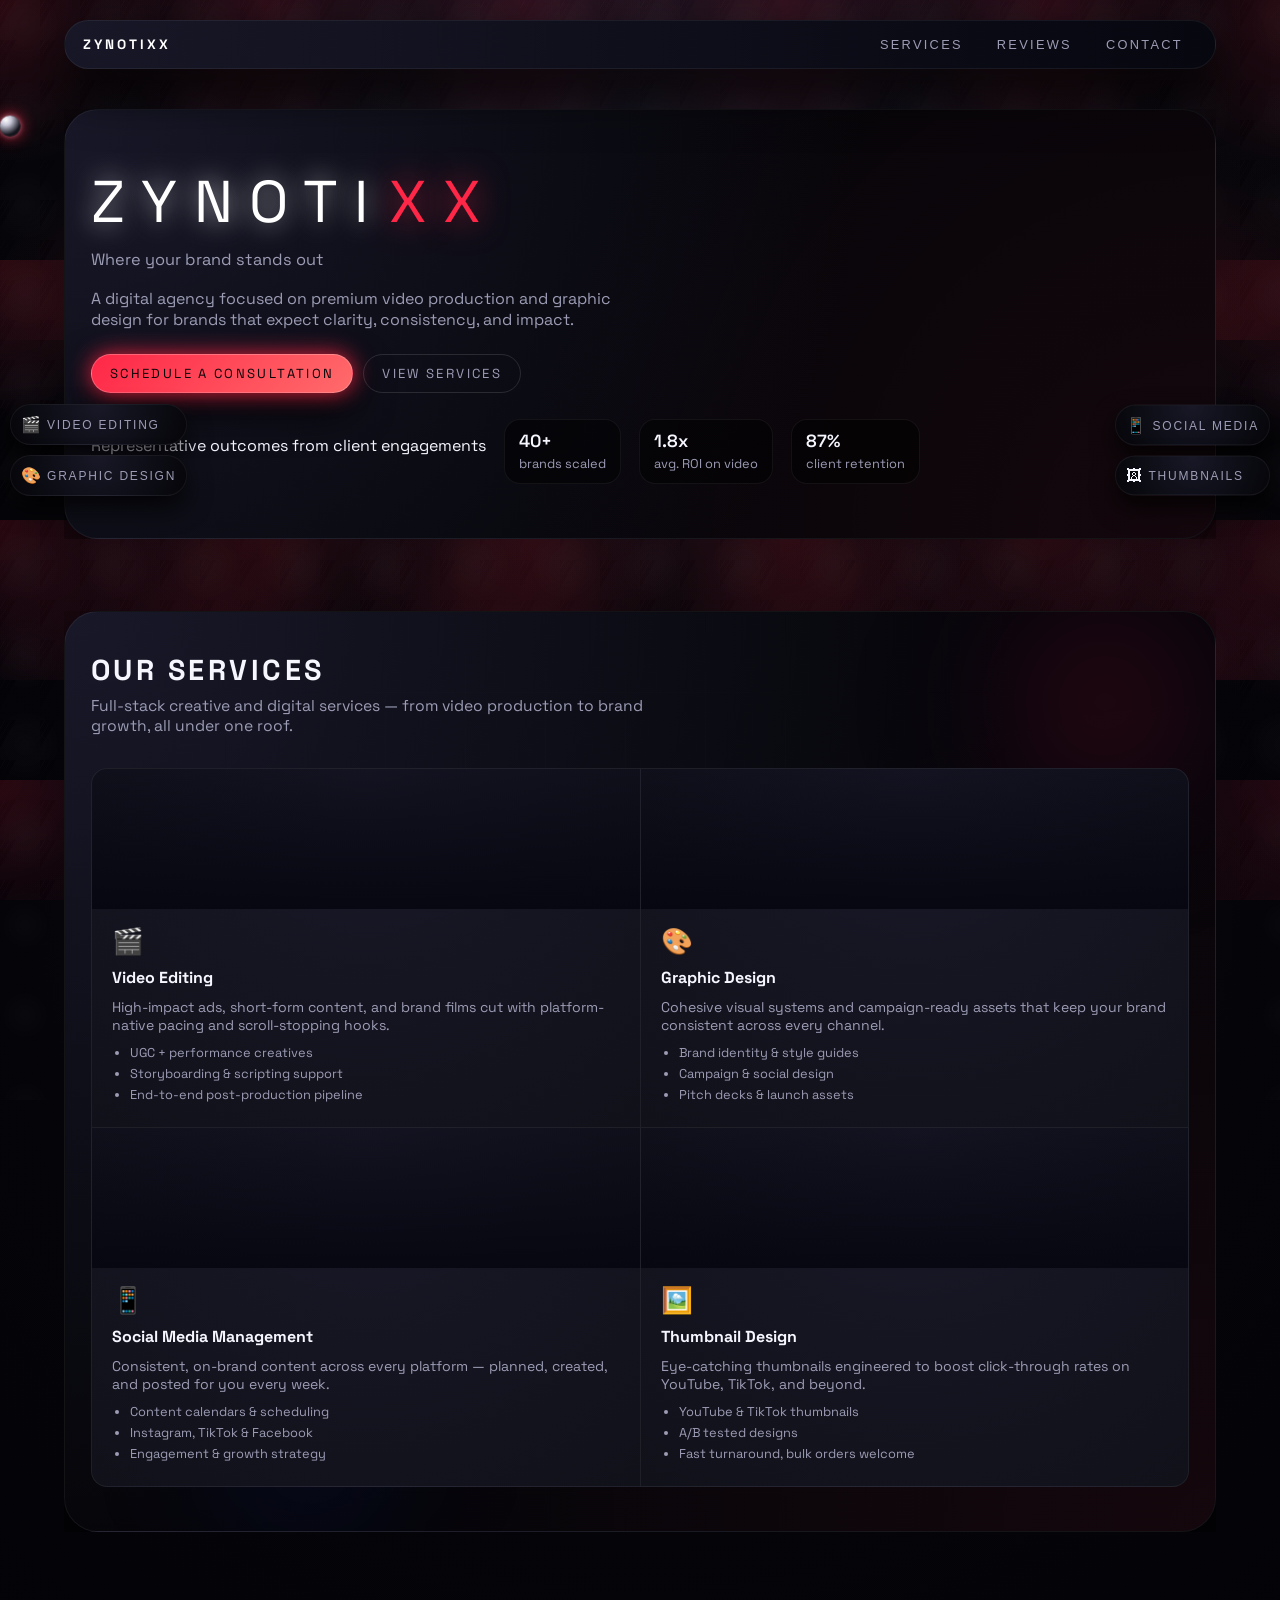
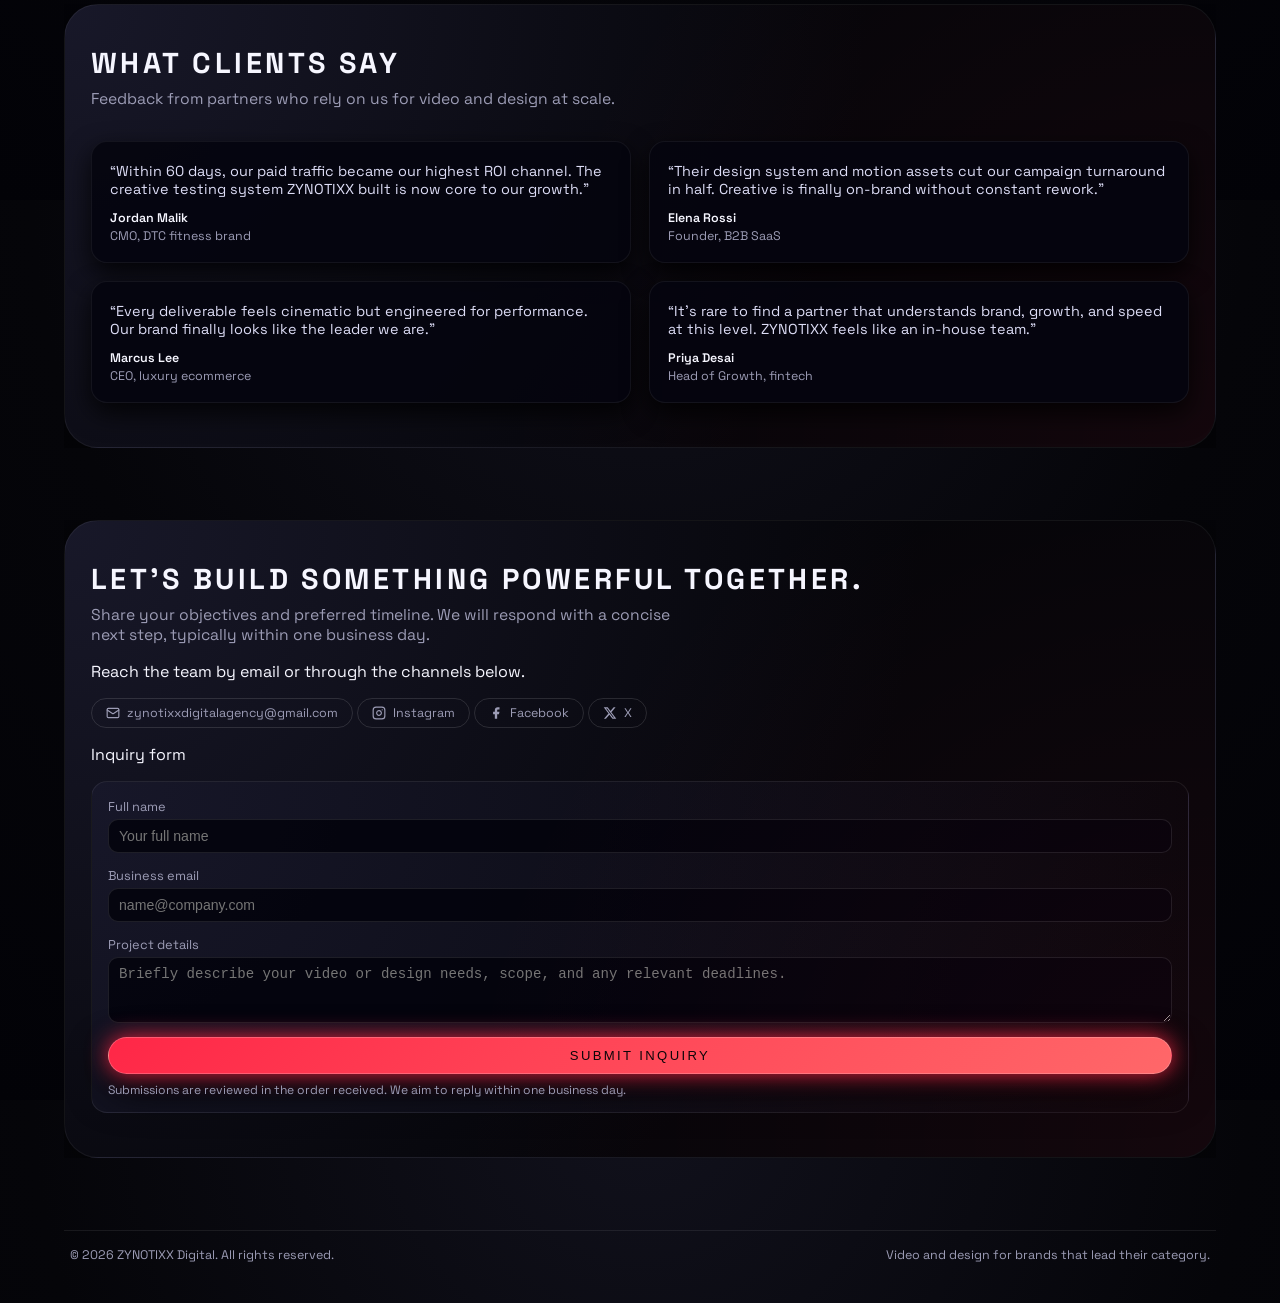
<file: index.html>
<!DOCTYPE html>
<html lang="en">
  <head>
    <meta charset="UTF-8" />
    <meta name="viewport" content="width=device-width, initial-scale=1.0" />
    <title>ZYNOTIXX &mdash; Futuristic Digital Agency</title>
    <link rel="stylesheet" href="styles.css" />
    <link rel="preconnect" href="https://fonts.googleapis.com" />
    <link rel="preconnect" href="https://fonts.gstatic.com" crossorigin />
    <link
      href="https://fonts.googleapis.com/css2?family=Space+Grotesk:wght@300;400;600;700&display=swap"
      rel="stylesheet"
    />
  </head>
  <body>
    <div class="page-shell">
      <div class="opening-fx" id="openingFx">
        <div class="cannon cannon-left">
          <div class="cannon-body"></div>
          <div class="cannon-barrel"></div>
        </div>
        <div class="cannon cannon-right">
          <div class="cannon-body"></div>
          <div class="cannon-barrel"></div>
        </div>
        <div class="money-layer" id="moneyLayer"></div>
        <div class="opening-headline">
          <span class="opening-headline-main"
            >You&rsquo;re in the right place.<br />Time to grow your business.</span
          >
        </div>
      </div>

      <div class="hex-grid" aria-hidden="true"></div>
      <div class="scroll-sphere" id="scrollSphere" aria-hidden="true"></div>

      <aside class="side-icons side-icons-left">
        <button type="button" class="side-icon" data-target="#services">
          <span class="side-icon-glyph" aria-hidden="true">&#127916;</span>
          <span class="side-icon-label">Video Editing</span>
        </button>
        <button type="button" class="side-icon" data-target="#services">
          <span class="side-icon-glyph" aria-hidden="true">&#127912;</span>
          <span class="side-icon-label">Graphic Design</span>
        </button>
      </aside>

      <aside class="side-icons side-icons-right">
        <button type="button" class="side-icon" data-target="#services">
          <span class="side-icon-glyph" aria-hidden="true">&#128241;</span>
          <span class="side-icon-label">Social Media</span>
        </button>
        <button type="button" class="side-icon" data-target="#services">
          <span class="side-icon-glyph" aria-hidden="true">&#128444;</span>
          <span class="side-icon-label">Thumbnails</span>
        </button>
      </aside>

      <header class="site-header">
        <div class="logo">ZYNOTIXX</div>
        <nav class="nav">
          <button type="button" class="nav-link" data-target="#services">Services</button>
          <button type="button" class="nav-link" data-target="#reviews">Reviews</button>
          <button type="button" class="nav-link" data-target="#contact">Contact</button>
        </nav>
      </header>

      <main>
        <section class="section hero" id="hero" data-section>
          <div class="hero-inner">
            <div class="hero-title">
              <span class="hero-brand-main">
                <span class="hero-brand-zy">ZYNOTI</span><span class="hero-brand-xx">XX</span>
              </span>
              <p class="hero-sub">Where your brand stands out</p>
            </div>
            <p class="hero-tagline">
              A digital agency focused on premium video production and graphic
              design for brands that expect clarity, consistency, and impact.
            </p>
            <div class="hero-cta-row">
              <a href="#contact" class="btn btn-primary">Schedule a consultation</a>
              <a href="#services" class="btn btn-ghost">View services</a>
            </div>
            <div class="hero-metrics">
              <p class="hero-metrics-eyebrow">Representative outcomes from client engagements</p>
              <div class="metric">
                <span class="metric-value">40+</span>
                <span class="metric-label">brands scaled</span>
              </div>
              <div class="metric">
                <span class="metric-value">1.8x</span>
                <span class="metric-label">avg. ROI on video</span>
              </div>
              <div class="metric">
                <span class="metric-value">87%</span>
                <span class="metric-label">client retention</span>
              </div>
            </div>
          </div>
        </section>

        <section class="section section-services" id="services" data-section>
          <!-- Futuristic background FX -->
          <div class="services-bg-fx" aria-hidden="true">
            <div class="services-orb services-orb-1"></div>
            <div class="services-orb services-orb-2"></div>
            <div class="services-circuit"></div>
          </div>
          <div class="section-header">
            <h2 class="section-title">Our Services</h2>
            <p class="section-subtitle">
              Full-stack creative and digital services — from video production
              to brand growth, all under one roof.
            </p>
          </div>
          <div class="services-grid">
            <article class="service-card service-card--video">
              <div class="service-glow"></div>
              <div class="service-card-img" style="background-image: url('https://images.unsplash.com/photo-1574717024653-61fd2cf4d44d?w=600&q=80&fit=crop')"></div>
              <div class="service-card-body">
                <div class="service-icon">🎬</div>
                <h3>Video Editing</h3>
                <p>High-impact ads, short-form content, and brand films cut with platform-native pacing and scroll-stopping hooks.</p>
                <ul>
                  <li>UGC + performance creatives</li>
                  <li>Storyboarding &amp; scripting support</li>
                  <li>End-to-end post-production pipeline</li>
                </ul>
              </div>
            </article>
            <article class="service-card service-card--graphics">
              <div class="service-glow"></div>
              <div class="service-card-img" style="background-image: url('https://images.unsplash.com/photo-1561070791-2526d30994b5?w=600&q=80&fit=crop')"></div>
              <div class="service-card-body">
                <div class="service-icon">🎨</div>
                <h3>Graphic Design</h3>
                <p>Cohesive visual systems and campaign-ready assets that keep your brand consistent across every channel.</p>
                <ul>
                  <li>Brand identity &amp; style guides</li>
                  <li>Campaign &amp; social design</li>
                  <li>Pitch decks &amp; launch assets</li>
                </ul>
              </div>
            </article>
            <article class="service-card service-card--social">
              <div class="service-glow"></div>
              <div class="service-card-img" style="background-image: url('https://images.unsplash.com/photo-1432888498266-38ffec3eaf0a?w=600&q=80&fit=crop')"></div>
              <div class="service-card-body">
                <div class="service-icon">📱</div>
                <h3>Social Media Management</h3>
                <p>Consistent, on-brand content across every platform — planned, created, and posted for you every week.</p>
                <ul>
                  <li>Content calendars &amp; scheduling</li>
                  <li>Instagram, TikTok &amp; Facebook</li>
                  <li>Engagement &amp; growth strategy</li>
                </ul>
              </div>
            </article>
            <article class="service-card service-card--thumb">
              <div class="service-glow"></div>
              <div class="service-card-img" style="background-image: url('https://images.unsplash.com/photo-1626785774573-4b799315345d?w=600&q=80&fit=crop')"></div>
              <div class="service-card-body">
                <div class="service-icon">🖼️</div>
                <h3>Thumbnail Design</h3>
                <p>Eye-catching thumbnails engineered to boost click-through rates on YouTube, TikTok, and beyond.</p>
                <ul>
                  <li>YouTube &amp; TikTok thumbnails</li>
                  <li>A/B tested designs</li>
                  <li>Fast turnaround, bulk orders welcome</li>
                </ul>
              </div>
            </article>
          </div>
        </section>

        <section class="section section-reviews" id="reviews" data-section>
          <div class="section-header">
            <h2 class="section-title">What clients say</h2>
            <p class="section-subtitle">
              Feedback from partners who rely on us for video and design at scale.
            </p>
          </div>
          <div class="reviews-grid">
            <article class="review-card">
              <p class="review-quote">
                &ldquo;Within 60 days, our paid traffic became our highest ROI channel.
                The creative testing system ZYNOTIXX built is now core to our growth.&rdquo;
              </p>
              <div class="review-meta">
                <span class="review-name">Jordan Malik</span>
                <span class="review-role">CMO, DTC fitness brand</span>
              </div>
            </article>
            <article class="review-card">
              <p class="review-quote">
                &ldquo;Their design system and motion assets cut our campaign turnaround
                in half. Creative is finally on-brand without constant rework.&rdquo;
              </p>
              <div class="review-meta">
                <span class="review-name">Elena Rossi</span>
                <span class="review-role">Founder, B2B SaaS</span>
              </div>
            </article>
            <article class="review-card">
              <p class="review-quote">
                &ldquo;Every deliverable feels cinematic but engineered for
                performance. Our brand finally looks like the leader we are.&rdquo;
              </p>
              <div class="review-meta">
                <span class="review-name">Marcus Lee</span>
                <span class="review-role">CEO, luxury ecommerce</span>
              </div>
            </article>
            <article class="review-card">
              <p class="review-quote">
                &ldquo;It&rsquo;s rare to find a partner that understands brand, growth, and
                speed at this level. ZYNOTIXX feels like an in-house team.&rdquo;
              </p>
              <div class="review-meta">
                <span class="review-name">Priya Desai</span>
                <span class="review-role">Head of Growth, fintech</span>
              </div>
            </article>
          </div>
        </section>

        <section class="section section-contact" id="contact" data-section>
          <div class="contact-panel contact-panel-unified">
            <header class="contact-panel-header">
              <h2 class="section-title contact-panel-title">
                Let&rsquo;s build something powerful together.
              </h2>
              <p class="section-subtitle contact-panel-subtitle">
                Share your objectives and preferred timeline. We will respond with
                a concise next step, typically within one business day.
              </p>
            </header>
            <div class="contact-panel-connect">
              <p class="contact-panel-lead">
                Reach the team by email or through the channels below.
              </p>
              <div class="contact-links-row">
                <a href="mailto:zynotixxdigitalagency@gmail.com" class="social-pill social-pill-email">
                  <svg class="social-icon" viewBox="0 0 24 24" fill="none" stroke="currentColor" stroke-width="2" stroke-linecap="round" stroke-linejoin="round" aria-hidden="true"><rect x="2" y="4" width="20" height="16" rx="2"/><path d="m22 7-8.97 5.7a1.94 1.94 0 0 1-2.06 0L2 7"/></svg>
                  zynotixxdigitalagency@gmail.com
                </a>
                <a href="https://www.instagram.com/zynotixx_agency/" class="social-pill social-pill-instagram" target="_blank" rel="noopener noreferrer">
                  <svg class="social-icon" viewBox="0 0 24 24" fill="none" stroke="currentColor" stroke-width="2" stroke-linecap="round" stroke-linejoin="round" aria-hidden="true"><rect x="2" y="2" width="20" height="20" rx="5" ry="5"/><path d="M16 11.37A4 4 0 1 1 12.63 8 4 4 0 0 1 16 11.37z"/><line x1="17.5" y1="6.5" x2="17.51" y2="6.5"/></svg>
                  Instagram
                </a>
                <a href="https://www.facebook.com/people/Zynotixx-Digital-Agency/61579938350349/" class="social-pill social-pill-facebook" target="_blank" rel="noopener noreferrer">
                  <svg class="social-icon" viewBox="0 0 24 24" fill="currentColor" aria-hidden="true"><path d="M18 2h-3a5 5 0 0 0-5 5v3H7v4h3v8h4v-8h3l1-4h-4V7a1 1 0 0 1 1-1h3z"/></svg>
                  Facebook
                </a>
                <a href="https://x.com/ZynotixxAgency" class="social-pill social-pill-x" target="_blank" rel="noopener noreferrer">
                  <svg class="social-icon" viewBox="0 0 24 24" fill="currentColor" aria-hidden="true"><path d="M18.244 2.25h3.308l-7.227 8.26 8.502 11.24H16.17l-5.214-6.817L4.99 21.75H1.68l7.73-8.835L1.254 2.25H8.08l4.713 6.231zm-1.161 17.52h1.833L7.084 4.126H5.117z"/></svg>
                  X
                </a>
              </div>
            </div>
            <p class="contact-form-label">Inquiry form</p>
            <form
              class="contact-form contact-form-panel"
              autocomplete="off"
              action="https://formspree.io/f/xeeppqyl"
              method="POST"
            >
              <input type="hidden" name="_subject" value="Website inquiry - ZYNOTIXX" />
              <p class="form-honeypot" aria-hidden="true">
                <label for="website">Leave empty</label>
                <input id="website" type="text" name="_gotcha" tabindex="-1" autocomplete="off" />
              </p>
              <div class="form-row">
                <label for="name">Full name</label>
                <input id="name" name="name" type="text" placeholder="Your full name" autocomplete="name" required />
              </div>
              <div class="form-row">
                <label for="email">Business email</label>
                <input id="email" name="email" type="email" placeholder="name@company.com" autocomplete="email" inputmode="email" required />
              </div>
              <div class="form-row">
                <label for="message">Project details</label>
                <textarea id="message" name="message" rows="3" placeholder="Briefly describe your video or design needs, scope, and any relevant deadlines." required></textarea>
              </div>
              <button type="submit" class="btn btn-primary btn-full">Submit inquiry</button>
              <p class="form-note">
                Submissions are reviewed in the order received. We aim to reply within one business day.
              </p>
            </form>
          </div>
        </section>
      </main>

      <footer class="site-footer">
        <span>&copy; <span id="year"></span> ZYNOTIXX Digital. All rights reserved.</span>
        <span>Video and design for brands that lead their category.</span>
      </footer>
    </div>

    <script src="script.js"></script>
  </body>
</html>
</file>
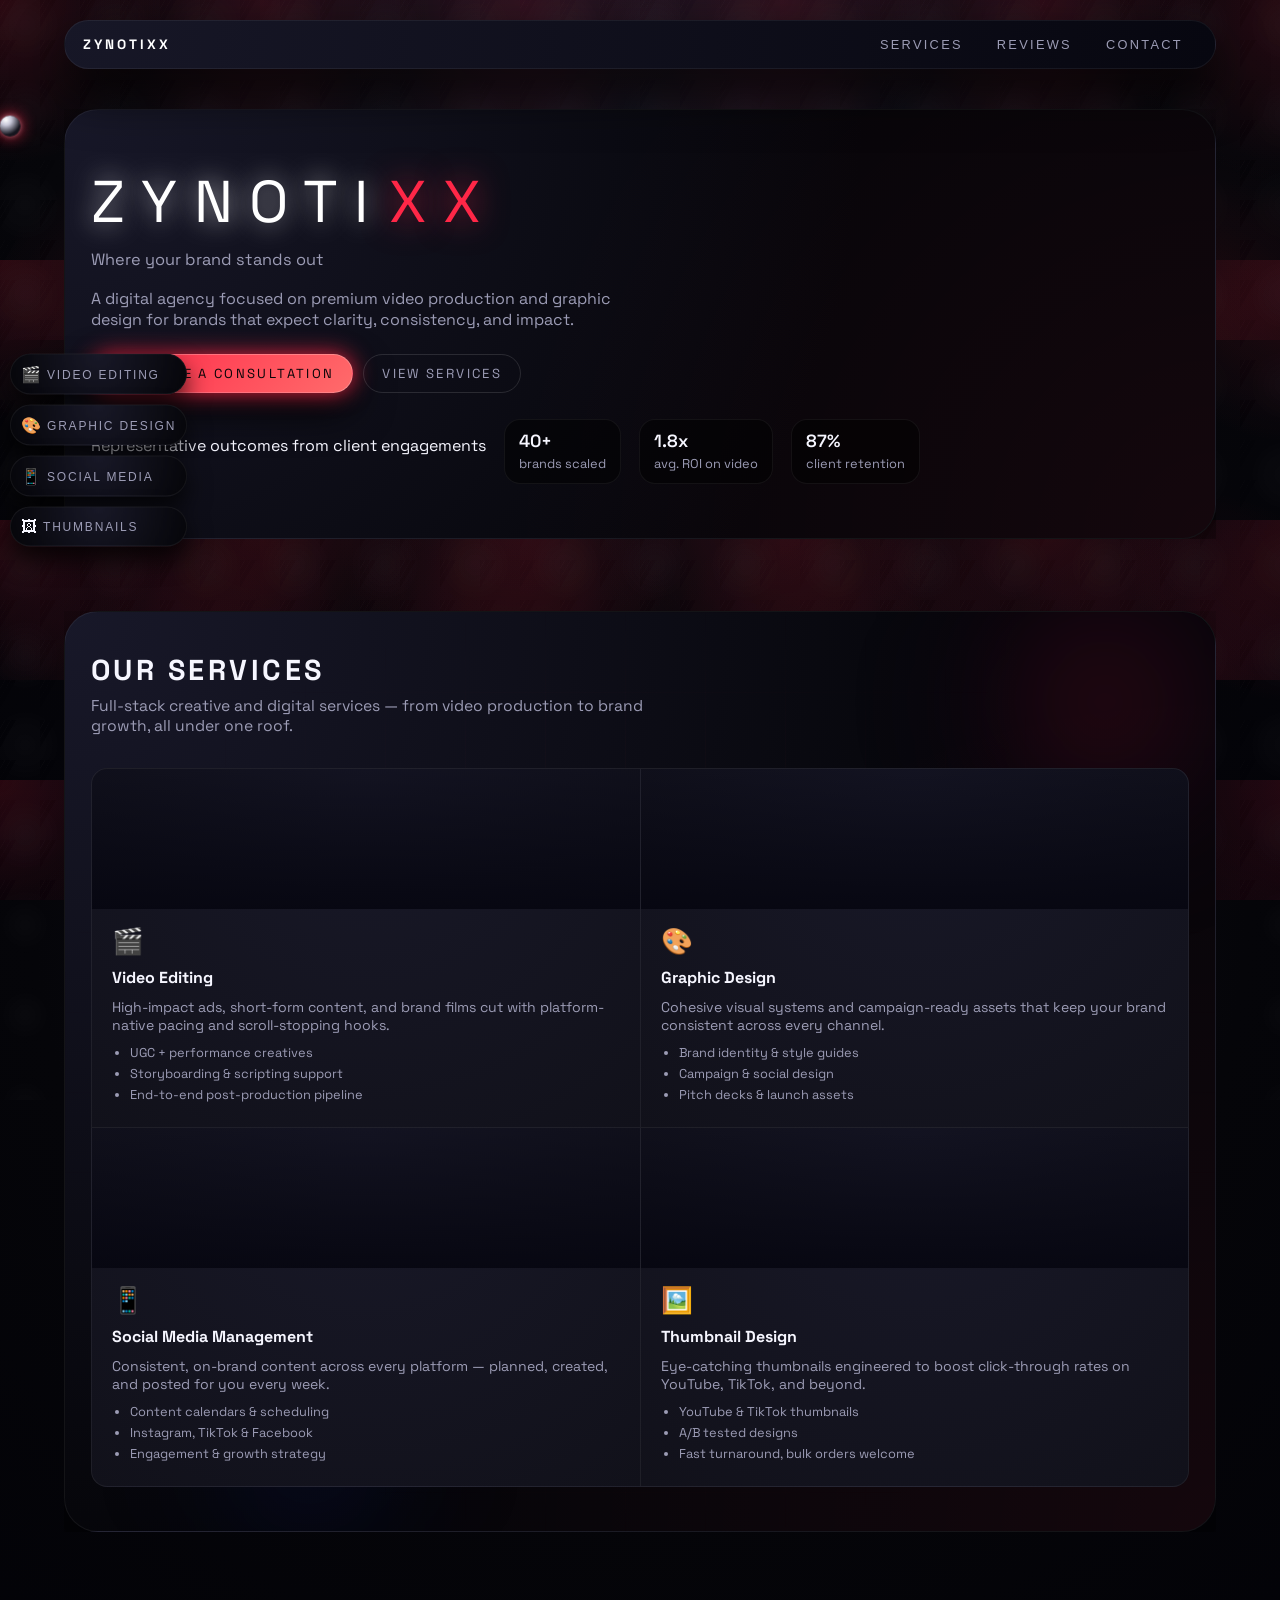
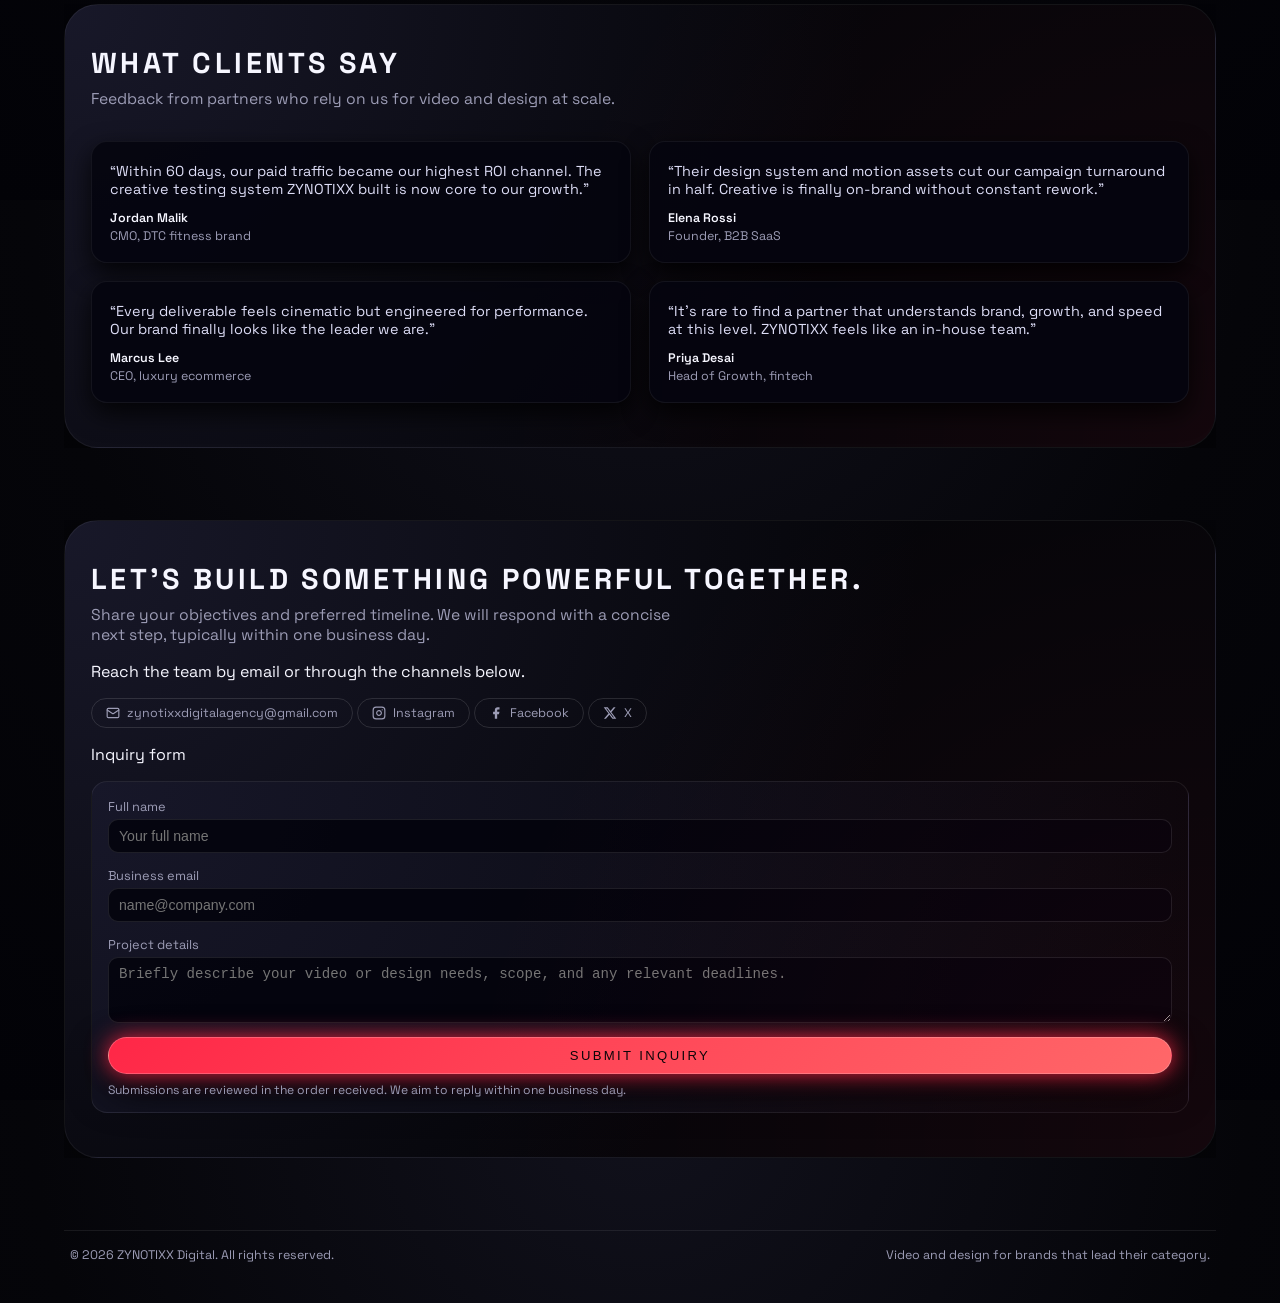
<file: index (1).html>
<!DOCTYPE html>
<html lang="en">
  <head>
    <meta charset="UTF-8" />
    <meta name="viewport" content="width=device-width, initial-scale=1.0" />
    <title>ZYNOTIXX &mdash; Futuristic Digital Agency</title>
    <link rel="stylesheet" href="styles.css" />
    <link rel="preconnect" href="https://fonts.googleapis.com" />
    <link rel="preconnect" href="https://fonts.gstatic.com" crossorigin />
    <link
      href="https://fonts.googleapis.com/css2?family=Space+Grotesk:wght@300;400;600;700&display=swap"
      rel="stylesheet"
    />
  </head>
  <body>
    <div class="page-shell">
      <div class="opening-fx" id="openingFx">
        <div class="cannon cannon-left">
          <div class="cannon-body"></div>
          <div class="cannon-barrel"></div>
        </div>
        <div class="cannon cannon-right">
          <div class="cannon-body"></div>
          <div class="cannon-barrel"></div>
        </div>
        <div class="money-layer" id="moneyLayer"></div>
        <div class="opening-headline">
          <span class="opening-headline-main"
            >You&rsquo;re in the right place.<br />Time to grow your business.</span
          >
        </div>
      </div>

      <div class="hex-grid" aria-hidden="true"></div>
      <div class="scroll-sphere" id="scrollSphere" aria-hidden="true"></div>

      <aside class="side-icons side-icons-left">
        <button type="button" class="side-icon" data-target="#services">
          <span class="side-icon-glyph" aria-hidden="true">&#127916;</span>
          <span class="side-icon-label">Video Editing</span>
        </button>
        <button type="button" class="side-icon" data-target="#services">
          <span class="side-icon-glyph" aria-hidden="true">&#127912;</span>
          <span class="side-icon-label">Graphic Design</span>
        </button>
        <button type="button" class="side-icon" data-target="#services">
          <span class="side-icon-glyph" aria-hidden="true">&#128241;</span>
          <span class="side-icon-label">Social Media</span>
        </button>
        <button type="button" class="side-icon" data-target="#services">
          <span class="side-icon-glyph" aria-hidden="true">&#128444;</span>
          <span class="side-icon-label">Thumbnails</span>
        </button>
      </aside>

      <header class="site-header">
        <div class="logo">ZYNOTIXX</div>
        <nav class="nav">
          <button type="button" class="nav-link" data-target="#services">Services</button>
          <button type="button" class="nav-link" data-target="#reviews">Reviews</button>
          <button type="button" class="nav-link" data-target="#contact">Contact</button>
        </nav>
      </header>

      <main>
        <section class="section hero" id="hero" data-section>
          <div class="hero-inner">
            <div class="hero-title">
              <span class="hero-brand-main">
                <span class="hero-brand-zy">ZYNOTI</span><span class="hero-brand-xx">XX</span>
              </span>
              <p class="hero-sub">Where your brand stands out</p>
            </div>
            <p class="hero-tagline">
              A digital agency focused on premium video production and graphic
              design for brands that expect clarity, consistency, and impact.
            </p>
            <div class="hero-cta-row">
              <a href="#contact" class="btn btn-primary">Schedule a consultation</a>
              <a href="#services" class="btn btn-ghost">View services</a>
            </div>
            <div class="hero-metrics">
              <p class="hero-metrics-eyebrow">Representative outcomes from client engagements</p>
              <div class="metric">
                <span class="metric-value">40+</span>
                <span class="metric-label">brands scaled</span>
              </div>
              <div class="metric">
                <span class="metric-value">1.8x</span>
                <span class="metric-label">avg. ROI on video</span>
              </div>
              <div class="metric">
                <span class="metric-value">87%</span>
                <span class="metric-label">client retention</span>
              </div>
            </div>
          </div>
        </section>

        <section class="section section-services" id="services" data-section>
          <!-- Futuristic background FX -->
          <div class="services-bg-fx" aria-hidden="true">
            <div class="services-orb services-orb-1"></div>
            <div class="services-orb services-orb-2"></div>
            <div class="services-circuit"></div>
          </div>
          <div class="section-header">
            <h2 class="section-title">Our Services</h2>
            <p class="section-subtitle">
              Full-stack creative and digital services — from video production
              to brand growth, all under one roof.
            </p>
          </div>
          <div class="services-grid">
            <article class="service-card service-card--video">
              <div class="service-glow"></div>
              <div class="service-card-img" style="background-image: url('https://images.unsplash.com/photo-1574717024653-61fd2cf4d44d?w=600&q=80&fit=crop')"></div>
              <div class="service-card-body">
                <div class="service-icon">🎬</div>
                <h3>Video Editing</h3>
                <p>High-impact ads, short-form content, and brand films cut with platform-native pacing and scroll-stopping hooks.</p>
                <ul>
                  <li>UGC + performance creatives</li>
                  <li>Storyboarding &amp; scripting support</li>
                  <li>End-to-end post-production pipeline</li>
                </ul>
              </div>
            </article>
            <article class="service-card service-card--graphics">
              <div class="service-glow"></div>
              <div class="service-card-img" style="background-image: url('https://images.unsplash.com/photo-1561070791-2526d30994b5?w=600&q=80&fit=crop')"></div>
              <div class="service-card-body">
                <div class="service-icon">🎨</div>
                <h3>Graphic Design</h3>
                <p>Cohesive visual systems and campaign-ready assets that keep your brand consistent across every channel.</p>
                <ul>
                  <li>Brand identity &amp; style guides</li>
                  <li>Campaign &amp; social design</li>
                  <li>Pitch decks &amp; launch assets</li>
                </ul>
              </div>
            </article>
            <article class="service-card service-card--social">
              <div class="service-glow"></div>
              <div class="service-card-img" style="background-image: url('https://images.unsplash.com/photo-1432888498266-38ffec3eaf0a?w=600&q=80&fit=crop')"></div>
              <div class="service-card-body">
                <div class="service-icon">📱</div>
                <h3>Social Media Management</h3>
                <p>Consistent, on-brand content across every platform — planned, created, and posted for you every week.</p>
                <ul>
                  <li>Content calendars &amp; scheduling</li>
                  <li>Instagram, TikTok &amp; Facebook</li>
                  <li>Engagement &amp; growth strategy</li>
                </ul>
              </div>
            </article>
            <article class="service-card service-card--thumb">
              <div class="service-glow"></div>
              <div class="service-card-img" style="background-image: url('https://images.unsplash.com/photo-1626785774573-4b799315345d?w=600&q=80&fit=crop')"></div>
              <div class="service-card-body">
                <div class="service-icon">🖼️</div>
                <h3>Thumbnail Design</h3>
                <p>Eye-catching thumbnails engineered to boost click-through rates on YouTube, TikTok, and beyond.</p>
                <ul>
                  <li>YouTube &amp; TikTok thumbnails</li>
                  <li>A/B tested designs</li>
                  <li>Fast turnaround, bulk orders welcome</li>
                </ul>
              </div>
            </article>
          </div>
        </section>

        <section class="section section-reviews" id="reviews" data-section>
          <div class="section-header">
            <h2 class="section-title">What clients say</h2>
            <p class="section-subtitle">
              Feedback from partners who rely on us for video and design at scale.
            </p>
          </div>
          <div class="reviews-grid">
            <article class="review-card">
              <p class="review-quote">
                &ldquo;Within 60 days, our paid traffic became our highest ROI channel.
                The creative testing system ZYNOTIXX built is now core to our growth.&rdquo;
              </p>
              <div class="review-meta">
                <span class="review-name">Jordan Malik</span>
                <span class="review-role">CMO, DTC fitness brand</span>
              </div>
            </article>
            <article class="review-card">
              <p class="review-quote">
                &ldquo;Their design system and motion assets cut our campaign turnaround
                in half. Creative is finally on-brand without constant rework.&rdquo;
              </p>
              <div class="review-meta">
                <span class="review-name">Elena Rossi</span>
                <span class="review-role">Founder, B2B SaaS</span>
              </div>
            </article>
            <article class="review-card">
              <p class="review-quote">
                &ldquo;Every deliverable feels cinematic but engineered for
                performance. Our brand finally looks like the leader we are.&rdquo;
              </p>
              <div class="review-meta">
                <span class="review-name">Marcus Lee</span>
                <span class="review-role">CEO, luxury ecommerce</span>
              </div>
            </article>
            <article class="review-card">
              <p class="review-quote">
                &ldquo;It&rsquo;s rare to find a partner that understands brand, growth, and
                speed at this level. ZYNOTIXX feels like an in-house team.&rdquo;
              </p>
              <div class="review-meta">
                <span class="review-name">Priya Desai</span>
                <span class="review-role">Head of Growth, fintech</span>
              </div>
            </article>
          </div>
        </section>

        <section class="section section-contact" id="contact" data-section>
          <div class="contact-panel contact-panel-unified">
            <header class="contact-panel-header">
              <h2 class="section-title contact-panel-title">
                Let&rsquo;s build something powerful together.
              </h2>
              <p class="section-subtitle contact-panel-subtitle">
                Share your objectives and preferred timeline. We will respond with
                a concise next step, typically within one business day.
              </p>
            </header>
            <div class="contact-panel-connect">
              <p class="contact-panel-lead">
                Reach the team by email or through the channels below.
              </p>
              <div class="contact-links-row">
                <a href="mailto:zynotixxdigitalagency@gmail.com" class="social-pill social-pill-email">
                  <svg class="social-icon" viewBox="0 0 24 24" fill="none" stroke="currentColor" stroke-width="2" stroke-linecap="round" stroke-linejoin="round" aria-hidden="true"><rect x="2" y="4" width="20" height="16" rx="2"/><path d="m22 7-8.97 5.7a1.94 1.94 0 0 1-2.06 0L2 7"/></svg>
                  zynotixxdigitalagency@gmail.com
                </a>
                <a href="https://www.instagram.com/zynotixx_agency/" class="social-pill social-pill-instagram" target="_blank" rel="noopener noreferrer">
                  <svg class="social-icon" viewBox="0 0 24 24" fill="none" stroke="currentColor" stroke-width="2" stroke-linecap="round" stroke-linejoin="round" aria-hidden="true"><rect x="2" y="2" width="20" height="20" rx="5" ry="5"/><path d="M16 11.37A4 4 0 1 1 12.63 8 4 4 0 0 1 16 11.37z"/><line x1="17.5" y1="6.5" x2="17.51" y2="6.5"/></svg>
                  Instagram
                </a>
                <a href="https://www.facebook.com/people/Zynotixx-Digital-Agency/61579938350349/" class="social-pill social-pill-facebook" target="_blank" rel="noopener noreferrer">
                  <svg class="social-icon" viewBox="0 0 24 24" fill="currentColor" aria-hidden="true"><path d="M18 2h-3a5 5 0 0 0-5 5v3H7v4h3v8h4v-8h3l1-4h-4V7a1 1 0 0 1 1-1h3z"/></svg>
                  Facebook
                </a>
                <a href="https://x.com/ZynotixxAgency" class="social-pill social-pill-x" target="_blank" rel="noopener noreferrer">
                  <svg class="social-icon" viewBox="0 0 24 24" fill="currentColor" aria-hidden="true"><path d="M18.244 2.25h3.308l-7.227 8.26 8.502 11.24H16.17l-5.214-6.817L4.99 21.75H1.68l7.73-8.835L1.254 2.25H8.08l4.713 6.231zm-1.161 17.52h1.833L7.084 4.126H5.117z"/></svg>
                  X
                </a>
              </div>
            </div>
            <p class="contact-form-label">Inquiry form</p>
            <form
              class="contact-form contact-form-panel"
              autocomplete="off"
              action="https://formspree.io/f/xeeppqyl"
              method="POST"
            >
              <input type="hidden" name="_subject" value="Website inquiry - ZYNOTIXX" />
              <p class="form-honeypot" aria-hidden="true">
                <label for="website">Leave empty</label>
                <input id="website" type="text" name="_gotcha" tabindex="-1" autocomplete="off" />
              </p>
              <div class="form-row">
                <label for="name">Full name</label>
                <input id="name" name="name" type="text" placeholder="Your full name" autocomplete="name" required />
              </div>
              <div class="form-row">
                <label for="email">Business email</label>
                <input id="email" name="email" type="email" placeholder="name@company.com" autocomplete="email" inputmode="email" required />
              </div>
              <div class="form-row">
                <label for="message">Project details</label>
                <textarea id="message" name="message" rows="3" placeholder="Briefly describe your video or design needs, scope, and any relevant deadlines." required></textarea>
              </div>
              <button type="submit" class="btn btn-primary btn-full">Submit inquiry</button>
              <p class="form-note">
                Submissions are reviewed in the order received. We aim to reply within one business day.
              </p>
            </form>
          </div>
        </section>
      </main>

      <footer class="site-footer">
        <span>&copy; <span id="year"></span> ZYNOTIXX Digital. All rights reserved.</span>
        <span>Video and design for brands that lead their category.</span>
      </footer>
    </div>

    <script src="script.js"></script>
  </body>
</html>
</file>
<file: styles.css>
:root {
  --bg: #050509;
  --bg-elevated: #0b0b12;
  --bg-soft: #11111a;
  --accent: #ff2747;
  --accent-soft: rgba(255, 39, 71, 0.3);
  --accent-glow: 0 0 32px rgba(255, 39, 71, 0.7);
  --text-main: #f6f6ff;
  --text-soft: #9c9cb5;
  --border-subtle: #202034;
  --radius-lg: 22px;
  --radius-md: 16px;
  --radius-pill: 999px;
  --shadow-soft: 0 24px 80px rgba(0, 0, 0, 0.7);
  --transition-fast: 160ms ease-out;
  --transition-med: 260ms ease-out;
}

*,
*::before,
*::after {
  box-sizing: border-box;
}

html,
body {
  margin: 0;
  padding: 0;
  height: 100%;
}

body {
  font-family: "Space Grotesk", system-ui, -apple-system, BlinkMacSystemFont,
    "Segoe UI", sans-serif;
  background: radial-gradient(circle at top, #11111c 0, #050509 55%, #020207 100%);
  color: var(--text-main);
  min-height: 100vh;
  overflow-x: hidden;
}

body,
button,
input,
select,
textarea {
  color: var(--text-main);
}

.page-shell {
  position: relative;
  min-height: 100vh;
  padding: 20px 5vw 40px;
}

/* Opening FX --------------------------------------------------------------- */

.opening-fx {
  position: fixed;
  inset: 0;
  background: radial-gradient(circle at top, #0f0f1d 0, #020208 60%);
  display: flex;
  align-items: center;
  justify-content: center;
  pointer-events: none;
  z-index: 40;
  opacity: 1;
  transition: opacity 800ms ease-out 200ms;
}

.opening-fx.is-hidden {
  opacity: 0;
}

.opening-headline {
  text-align: center;
  max-width: 720px;
  padding: 28px 32px;
  border-radius: var(--radius-lg);
  border: 1px solid rgba(255, 255, 255, 0.08);
  background: radial-gradient(circle at top, rgba(255, 255, 255, 0.08), #050510);
  box-shadow: 0 0 120px rgba(0, 0, 0, 0.9);
}

.opening-headline-main {
  font-size: clamp(1.4rem, 2.1vw, 1.9rem);
  line-height: 1.35;
  font-weight: 600;
  text-transform: uppercase;
  letter-spacing: 0.07em;
}

.cannon {
  position: absolute;
  bottom: 12px;
  width: 180px;
  height: 140px;
  display: flex;
  align-items: flex-end;
  justify-content: center;
  pointer-events: none;
}

.cannon-left {
  left: 4vw;
  transform-origin: left bottom;
}

.cannon-right {
  right: 4vw;
  transform-origin: right bottom;
}

.cannon-body {
  width: 120px;
  height: 50px;
  background: radial-gradient(circle at top, #2c2c3f, #101018);
  border-radius: 40px;
  border: 1px solid rgba(255, 255, 255, 0.08);
  box-shadow: 0 18px 40px rgba(0, 0, 0, 0.9);
}

.cannon-barrel {
  position: absolute;
  bottom: 40px;
  width: 90px;
  height: 22px;
  background: linear-gradient(90deg, #ff2747, #ff6b6b);
  border-radius: 20px;
  transform-origin: left center;
}

.cannon-right .cannon-barrel {
  transform-origin: right center;
}

.opening-fx.has-fired .cannon-left {
  animation: cannon-kick-left 560ms cubic-bezier(0.19, 1, 0.22, 1) forwards;
}

.opening-fx.has-fired .cannon-right {
  animation: cannon-kick-right 560ms cubic-bezier(0.19, 1, 0.22, 1) forwards;
}

@keyframes cannon-kick-left {
  0% { transform: translateY(0) rotate(0deg); }
  40% { transform: translateY(-10px) rotate(-10deg); }
  100% { transform: translateY(0) rotate(0deg); }
}

@keyframes cannon-kick-right {
  0% { transform: translateY(0) rotate(0deg); }
  40% { transform: translateY(-10px) rotate(10deg); }
  100% { transform: translateY(0) rotate(0deg); }
}

.money-layer {
  position: absolute;
  inset: 0;
  overflow: hidden;
  pointer-events: none;
}

.money-particle {
  position: absolute;
  width: 26px;
  height: 14px;
  background: linear-gradient(135deg, #19ff9c, #0ccf6c);
  border-radius: 4px;
  box-shadow: 0 0 16px rgba(25, 255, 156, 0.7);
  opacity: 0;
}

/* Hex background ----------------------------------------------------------- */

.hex-grid {
  position: fixed;
  inset: 0;
  z-index: -1;
  background-image: radial-gradient(circle at 0 0, rgba(255, 39, 71, 0.18), transparent 45%),
    radial-gradient(circle at 100% 0, rgba(255, 39, 71, 0.16), transparent 50%),
    radial-gradient(circle at 50% 100%, rgba(255, 39, 71, 0.12), transparent 50%),
    linear-gradient(120deg, transparent 0 7%, rgba(255, 255, 255, 0.03) 8%, transparent 9% 16%,
      rgba(255, 255, 255, 0.02) 17%, transparent 18% 25%, rgba(255, 255, 255, 0.01) 26%);
  background-size: 260px 260px, 260px 260px, 340px 340px, 40px 40px;
  opacity: 0.85;
}

.hex-grid::before {
  content: "";
  position: absolute;
  inset: -200px;
  background-image: radial-gradient(circle, rgba(255, 255, 255, 0.13) 0, transparent 52%);
  background-size: 90px 90px;
  mix-blend-mode: screen;
  opacity: 0.18;
  transform-origin: center;
  animation: hex-pulse 11s ease-in-out infinite alternate;
}

@keyframes hex-pulse {
  0% { transform: translate3d(0, 0, 0) scale(1); }
  100% { transform: translate3d(0, -40px, 0) scale(1.04); }
}

/* Metallic Scroll Sphere --------------------------------------------------- */

.scroll-sphere {
  position: fixed;
  width: 52px;
  height: 52px;
  border-radius: 50%;
  background: radial-gradient(circle at 30% 20%, #ffffff, #c7c7d8 25%, #15151e 68%);
  box-shadow: 0 0 40px rgba(255, 39, 71, 0.9), 0 0 12px rgba(255, 255, 255, 0.5);
  pointer-events: none;
  z-index: 5;
  opacity: 0;
  transform: translate3d(-80px, 80px, 0) scale(0.4);
}

.scroll-sphere.is-active {
  opacity: 1;
  animation: sphere-flight 850ms cubic-bezier(0.19, 1, 0.22, 1);
}

@keyframes sphere-flight {
  0% { transform: translate3d(-80px, 80px, 0) scale(0.4); }
  70% { transform: translate3d(40vw, -40vh, 0) scale(1); }
  100% { transform: translate3d(60vw, -60vh, 0) scale(0.7); opacity: 0; }
}

/* Header / Nav ------------------------------------------------------------- */

.site-header {
  position: sticky;
  top: 12px;
  z-index: 10;
  display: flex;
  align-items: center;
  justify-content: space-between;
  padding: 10px 18px;
  margin-bottom: 26px;
  border-radius: var(--radius-pill);
  background: radial-gradient(circle at top left, #171727, #070710);
  border: 1px solid rgba(255, 255, 255, 0.06);
  backdrop-filter: blur(26px);
  box-shadow: 0 24px 50px rgba(0, 0, 0, 0.75);
}

.logo {
  font-weight: 700;
  letter-spacing: 0.22em;
  font-size: 0.85rem;
  text-transform: uppercase;
  color: #ffffff;
}

.nav {
  display: flex;
  gap: 6px;
}

.nav-link {
  border: none;
  outline: none;
  padding: 6px 14px;
  border-radius: 999px;
  font-size: 0.8rem;
  text-transform: uppercase;
  letter-spacing: 0.18em;
  background: transparent;
  color: var(--text-soft);
  cursor: pointer;
  transition: background var(--transition-fast), color var(--transition-fast), transform var(--transition-fast);
}

.nav-link:hover {
  background: rgba(255, 255, 255, 0.06);
  color: #fff;
  transform: translateY(-1px);
}

/* Side icons --------------------------------------------------------------- */

.side-icons {
  position: fixed;
  top: 50%;
  transform: translateY(-50%);
  display: flex;
  flex-direction: column;
  gap: 10px;
  z-index: 6;
}

.side-icons-left { left: 10px; }
.side-icons-right { right: 10px; }

.side-icon {
  border: 1px solid rgba(255, 255, 255, 0.06);
  background: radial-gradient(circle at top, #181827, #050509);
  border-radius: 999px;
  padding: 10px;
  display: flex;
  align-items: center;
  gap: 6px;
  cursor: pointer;
  box-shadow: 0 12px 24px rgba(0, 0, 0, 0.75);
  transition: transform var(--transition-med), box-shadow var(--transition-med),
    border-color var(--transition-med), background var(--transition-med);
}

.side-icon-glyph { font-size: 1rem; }

.side-icon-label {
  font-size: 0.75rem;
  text-transform: uppercase;
  letter-spacing: 0.15em;
  color: var(--text-soft);
  white-space: nowrap;
}

.side-icon:hover {
  transform: translateY(-3px) scale(1.02);
  border-color: rgba(255, 39, 71, 0.8);
  box-shadow: 0 0 18px rgba(255, 39, 71, 0.7), 0 16px 32px rgba(0, 0, 0, 0.9);
  background: radial-gradient(circle at top, #20172b, #050509);
}

/* Sections ----------------------------------------------------------------- */

.section {
  position: relative;
  margin: 72px auto;
  padding: 40px 26px 44px;
  max-width: 1160px;
  border-radius: 34px;
  background: radial-gradient(circle at top left, #181829, #050509 65%);
  border: 1px solid rgba(255, 255, 255, 0.06);
  box-shadow: var(--shadow-soft);
  overflow: hidden;
}

.section::before {
  content: "";
  position: absolute;
  inset: 0;
  background: radial-gradient(circle at bottom right, rgba(255, 39, 71, 0.18), transparent 58%);
  opacity: 0.34;
  pointer-events: none;
}

.section-header {
  position: relative;
  z-index: 1;
  margin-bottom: 32px;
}

.section-title {
  font-size: 1.8rem;
  margin: 0 0 8px;
  letter-spacing: 0.12em;
  text-transform: uppercase;
}

.section-subtitle {
  margin: 0;
  color: var(--text-soft);
  max-width: 580px;
  font-size: 0.98rem;
}

/* Hero --------------------------------------------------------------------- */

.hero {
  margin-top: 40px;
  padding-top: 54px;
  padding-bottom: 54px;
}

.hero-inner {
  position: relative;
  z-index: 1;
}

.hero-title { margin-bottom: 16px; }

.hero-brand-main {
  display: inline-flex;
  align-items: baseline;
  gap: 4px;
  font-size: clamp(2.8rem, 4.6vw, 4.2rem);
  letter-spacing: 0.28em;
  text-transform: uppercase;
}

.hero-brand-zy {
  color: #ffffff;
  text-shadow: 0 0 26px rgba(255, 255, 255, 0.7);
}

.hero-brand-xx {
  color: var(--accent);
  text-shadow: var(--accent-glow);
}

.hero-sub {
  margin: 10px 0 0;
  font-size: 1.02rem;
  color: var(--text-soft);
}

.hero-tagline {
  margin: 18px 0 24px;
  font-size: 1rem;
  max-width: 540px;
  color: var(--text-soft);
}

.hero-cta-row {
  display: flex;
  flex-wrap: wrap;
  gap: 10px;
  margin-bottom: 26px;
}

.hero-metrics {
  display: flex;
  flex-wrap: wrap;
  gap: 18px;
}

.metric {
  padding: 10px 14px;
  border-radius: 16px;
  border: 1px solid rgba(255, 255, 255, 0.06);
  background: rgba(0, 0, 0, 0.5);
}

.metric-value {
  display: block;
  font-weight: 600;
  font-size: 1.1rem;
}

.metric-label {
  font-size: 0.8rem;
  color: var(--text-soft);
}

/* Buttons ------------------------------------------------------------------ */

.btn {
  display: inline-flex;
  align-items: center;
  justify-content: center;
  gap: 8px;
  padding: 10px 18px;
  border-radius: 999px;
  font-size: 0.82rem;
  letter-spacing: 0.18em;
  text-transform: uppercase;
  border: 1px solid transparent;
  cursor: pointer;
  text-decoration: none;
  transition: transform var(--transition-med), box-shadow var(--transition-med),
    background var(--transition-med), color var(--transition-med), border-color var(--transition-med);
}

.btn-primary {
  background: linear-gradient(135deg, #ff2747, #ff6b6b);
  color: #0a0508;
  border-color: rgba(255, 255, 255, 0.22);
  box-shadow: 0 0 22px rgba(255, 39, 71, 0.9), 0 16px 40px rgba(0, 0, 0, 0.9);
}

.btn-primary:hover {
  transform: translateY(-2px) scale(1.03);
  box-shadow: 0 0 30px rgba(255, 39, 71, 1), 0 24px 52px rgba(0, 0, 0, 0.95);
}

.btn-ghost {
  background: transparent;
  color: var(--text-soft);
  border-color: rgba(255, 255, 255, 0.12);
}

.btn-ghost:hover {
  background: rgba(255, 255, 255, 0.06);
  color: #fff;
  transform: translateY(-2px);
}

.btn-full { width: 100%; }

/* Services ----------------------------------------------------------------- */

/* Futuristic background for services section */
.services-bg-fx {
  position: absolute;
  inset: 0;
  z-index: 0;
  overflow: hidden;
  border-radius: inherit;
  pointer-events: none;
}

.services-orb {
  position: absolute;
  border-radius: 50%;
  filter: blur(60px);
}

.services-orb-1 {
  width: 340px;
  height: 340px;
  top: -80px;
  right: -60px;
  background: radial-gradient(circle, rgba(255, 39, 71, 0.22), rgba(120, 0, 60, 0.12), transparent 70%);
  animation: orb-float 8s ease-in-out infinite alternate;
}

.services-orb-2 {
  width: 260px;
  height: 260px;
  bottom: -60px;
  left: 10%;
  background: radial-gradient(circle, rgba(30, 60, 255, 0.18), rgba(0, 20, 100, 0.1), transparent 70%);
  animation: orb-float 11s ease-in-out infinite alternate-reverse;
}

.services-circuit {
  position: absolute;
  inset: 0;
  background-image:
    linear-gradient(rgba(255, 39, 71, 0.07) 1px, transparent 1px),
    linear-gradient(90deg, rgba(255, 39, 71, 0.07) 1px, transparent 1px),
    linear-gradient(rgba(255, 255, 255, 0.025) 1px, transparent 1px),
    linear-gradient(90deg, rgba(255, 255, 255, 0.025) 1px, transparent 1px);
  background-size: 80px 80px, 80px 80px, 20px 20px, 20px 20px;
  mask-image: radial-gradient(ellipse at center, rgba(0,0,0,0.6) 0%, transparent 75%);
  -webkit-mask-image: radial-gradient(ellipse at center, rgba(0,0,0,0.6) 0%, transparent 75%);
}

@keyframes orb-float {
  0% { transform: translate(0, 0) scale(1); }
  100% { transform: translate(20px, -20px) scale(1.08); }
}

.services-grid {
  position: relative;
  z-index: 1;
  display: grid;
  grid-template-columns: repeat(2, minmax(0, 1fr));
  gap: 0;
}

.service-icon {
  font-size: 1.6rem;
  margin-bottom: 10px;
  display: block;
}

.service-card-img {
  width: calc(100% + 40px);
  height: 140px;
  margin: -22px -20px 16px;
  background-size: cover;
  background-position: center;
  position: relative;
}

.service-card-img::after {
  content: "";
  position: absolute;
  inset: 0;
  background: linear-gradient(to bottom, rgba(5,5,15,0.3) 0%, rgba(5,5,15,0.85) 100%);
}

.service-card-body {
  position: relative;
  z-index: 1;
}

.service-card {
  position: relative;
  padding: 22px 20px 24px;
  border-radius: 0;
  background: radial-gradient(circle at top, #191929, var(--bg-soft));
  border: 1px solid rgba(255, 255, 255, 0.06);
  overflow: hidden;
  cursor: default;
  transition: transform var(--transition-med), box-shadow var(--transition-med),
    border-color var(--transition-med), background var(--transition-med);
}

/* 2x2 grid border radius */
.service-card:nth-child(1) { border-radius: var(--radius-md) 0 0 0; border-right: none; border-bottom: none; }
.service-card:nth-child(2) { border-radius: 0 var(--radius-md) 0 0; border-bottom: none; }
.service-card:nth-child(3) { border-radius: 0 0 0 var(--radius-md); border-right: none; }
.service-card:nth-child(4) { border-radius: 0 0 var(--radius-md) 0; }

.service-card h3 {
  margin: 0 0 10px;
  font-size: 1rem;
}

.service-card p {
  margin: 0 0 10px;
  font-size: 0.88rem;
  color: var(--text-soft);
}

.service-card ul {
  margin: 0;
  padding-left: 18px;
  font-size: 0.8rem;
  color: var(--text-soft);
}

.service-card li + li { margin-top: 4px; }

.service-glow {
  position: absolute;
  inset: -40%;
  background: radial-gradient(circle at 0 0, var(--accent-soft), transparent 58%);
  mix-blend-mode: screen;
  opacity: 0;
  transition: opacity var(--transition-med);
}

.service-card:hover {
  transform: translateY(-6px);
  border-color: rgba(255, 39, 71, 0.9);
  box-shadow: 0 0 30px rgba(255, 39, 71, 0.5), 0 26px 70px rgba(0, 0, 0, 0.95);
  background: radial-gradient(circle at top left, #24182b, var(--bg-soft));
  z-index: 2;
}

.service-card:hover .service-glow { opacity: 1; }

/* Reviews ------------------------------------------------------------------ */

.reviews-grid {
  position: relative;
  z-index: 1;
  display: grid;
  grid-template-columns: repeat(2, minmax(0, 1fr));
  gap: 18px;
}

.review-card {
  padding: 20px 18px 18px;
  border-radius: var(--radius-md);
  background: rgba(5, 5, 15, 0.9);
  border: 1px solid rgba(255, 255, 255, 0.06);
  box-shadow: 0 10px 26px rgba(0, 0, 0, 0.8);
  transition: transform var(--transition-med), box-shadow var(--transition-med),
    border-color var(--transition-med), background var(--transition-med);
}

.review-quote {
  margin: 0 0 12px;
  font-size: 0.9rem;
  color: #ddddf6;
}

.review-meta {
  display: flex;
  flex-direction: column;
  gap: 2px;
  font-size: 0.78rem;
}

.review-name { font-weight: 600; }
.review-role { color: var(--text-soft); }

.review-card:hover {
  transform: translateY(-6px);
  border-color: rgba(255, 255, 255, 0.16);
  box-shadow: 0 0 20px rgba(255, 255, 255, 0.08), 0 20px 50px rgba(0, 0, 0, 0.9);
  background: radial-gradient(circle at top left, #191927, #05050d);
}

/* Contact ------------------------------------------------------------------ */

.contact-layout {
  position: relative;
  z-index: 1;
  display: grid;
  grid-template-columns: minmax(0, 1.1fr) minmax(0, 1.15fr);
  gap: 26px;
  align-items: flex-start;
}

.contact-details {
  padding: 16px 16px 14px;
  border-radius: var(--radius-md);
  border: 1px solid rgba(255, 255, 255, 0.08);
  background: rgba(3, 3, 10, 0.9);
}

.contact-row + .contact-row { margin-top: 14px; }

.contact-label {
  display: block;
  font-size: 0.76rem;
  text-transform: uppercase;
  letter-spacing: 0.18em;
  color: var(--text-soft);
  margin-bottom: 4px;
}

.contact-value {
  font-size: 0.94rem;
  text-decoration: none;
  color: var(--text-main);
}

.contact-value:hover { color: var(--accent); }

.social-row {
  display: flex;
  flex-wrap: wrap;
  gap: 8px;
}

/* Social pills with icons */
.social-pill {
  display: inline-flex;
  align-items: center;
  gap: 7px;
  padding: 6px 14px;
  border-radius: var(--radius-pill);
  border: 1px solid rgba(255, 255, 255, 0.12);
  font-size: 0.78rem;
  color: var(--text-soft);
  text-decoration: none;
  transition: background var(--transition-fast), color var(--transition-fast),
    border-color var(--transition-fast), transform var(--transition-fast),
    box-shadow var(--transition-fast);
}

.social-icon {
  width: 14px;
  height: 14px;
  flex-shrink: 0;
  transition: color var(--transition-fast);
}

.social-pill:hover {
  color: #fff;
  transform: translateY(-2px);
}

.social-pill-email:hover {
  background: rgba(255, 39, 71, 0.12);
  border-color: rgba(255, 39, 71, 0.7);
  box-shadow: 0 0 14px rgba(255, 39, 71, 0.3);
}

.social-pill-instagram:hover {
  background: rgba(200, 60, 120, 0.14);
  border-color: rgba(200, 60, 120, 0.7);
  box-shadow: 0 0 14px rgba(200, 60, 120, 0.3);
}

.social-pill-facebook:hover {
  background: rgba(24, 119, 242, 0.14);
  border-color: rgba(24, 119, 242, 0.7);
  box-shadow: 0 0 14px rgba(24, 119, 242, 0.3);
}

.social-pill-x:hover {
  background: rgba(255, 255, 255, 0.08);
  border-color: rgba(255, 255, 255, 0.4);
  box-shadow: 0 0 14px rgba(255, 255, 255, 0.1);
}

.contact-form {
  padding: 16px 16px 14px;
  border-radius: var(--radius-md);
  border: 1px solid rgba(255, 255, 255, 0.08);
  background: radial-gradient(circle at top left, #171729, #050509);
}

.form-row {
  display: flex;
  flex-direction: column;
  gap: 4px;
  margin-bottom: 14px;
}

.form-row label {
  font-size: 0.8rem;
  color: var(--text-soft);
}

.form-honeypot {
  display: none;
}

input,
select,
textarea {
  border-radius: 10px;
  border: 1px solid rgba(255, 255, 255, 0.1);
  background: rgba(2, 2, 10, 0.8);
  padding: 8px 10px;
  font-size: 0.88rem;
  outline: none;
  transition: border-color var(--transition-fast), box-shadow var(--transition-fast),
    background var(--transition-fast);
}

input:focus,
select:focus,
textarea:focus {
  border-color: rgba(255, 39, 71, 0.9);
  box-shadow: 0 0 0 1px rgba(255, 39, 71, 0.9);
  background: rgba(4, 4, 14, 0.95);
}

.form-note {
  margin: 8px 0 0;
  font-size: 0.76rem;
  color: var(--text-soft);
}

/* Footer ------------------------------------------------------------------- */

.site-footer {
  max-width: 1160px;
  margin: 24px auto 0;
  padding: 16px 6px 0;
  border-top: 1px solid rgba(255, 255, 255, 0.08);
  font-size: 0.78rem;
  color: var(--text-soft);
  display: flex;
  flex-wrap: wrap;
  gap: 8px;
  justify-content: space-between;
}

/* Section unfold effect ---------------------------------------------------- */

[data-section] {
  opacity: 0;
  transform-origin: bottom left;
  transform: perspective(900px) rotateX(7deg) translateY(40px);
  clip-path: polygon(0 4%, 100% 0, 100% 100%, 0 100%);
  transition: opacity 580ms cubic-bezier(0.19, 1, 0.22, 1),
    transform 580ms cubic-bezier(0.19, 1, 0.22, 1),
    clip-path 580ms cubic-bezier(0.19, 1, 0.22, 1);
}

[data-section].is-visible {
  opacity: 1;
  transform: perspective(900px) rotateX(0deg) translateY(0);
  clip-path: polygon(0 0, 100% 0, 100% 100%, 0 100%);
}

/* Responsive --------------------------------------------------------------- */

@media (max-width: 960px) {
  .page-shell { padding-inline: 16px; }
  .section { padding-inline: 18px; }

  .services-grid {
    grid-template-columns: minmax(0, 1fr);
  }

  .service-card:nth-child(1) { border-radius: var(--radius-md) var(--radius-md) 0 0; border-right: 1px solid rgba(255,255,255,0.06); border-bottom: none; }
  .service-card:nth-child(2) { border-radius: 0; border-bottom: none; }
  .service-card:nth-child(3) { border-radius: 0; border-bottom: none; }
  .service-card:nth-child(4) { border-radius: 0 0 var(--radius-md) var(--radius-md); }
}

@media (max-width: 720px) {
  .site-header { padding-inline: 14px; }
  .nav-link { display: none; }
  .section { margin-block: 44px; }
  .hero-brand-main { letter-spacing: 0.16em; }
  .hero-metrics { gap: 10px; }
  .metric { padding: 8px 10px; }

  .services-grid { grid-template-columns: minmax(0, 1fr); }

  .service-card:nth-child(1) { border-radius: var(--radius-md) var(--radius-md) 0 0; border-right: 1px solid rgba(255,255,255,0.06); border-bottom: none; }
  .service-card:nth-child(2) { border-radius: 0; border-bottom: none; }
  .service-card:nth-child(3) { border-radius: 0; border-bottom: none; }
  .service-card:nth-child(4) { border-radius: 0 0 var(--radius-md) var(--radius-md); }

  .reviews-grid { grid-template-columns: minmax(0, 1fr); }
  .side-icons { display: none; }
  .opening-headline { margin-inline: 16px; }

  .contact-links-row { flex-direction: column; }
  .social-pill-email { font-size: 0.7rem; }
}

@media (max-width: 520px) {
  .logo { font-size: 0.78rem; letter-spacing: 0.18em; }
  .hero { padding-inline: 16px; }
}
</file>
